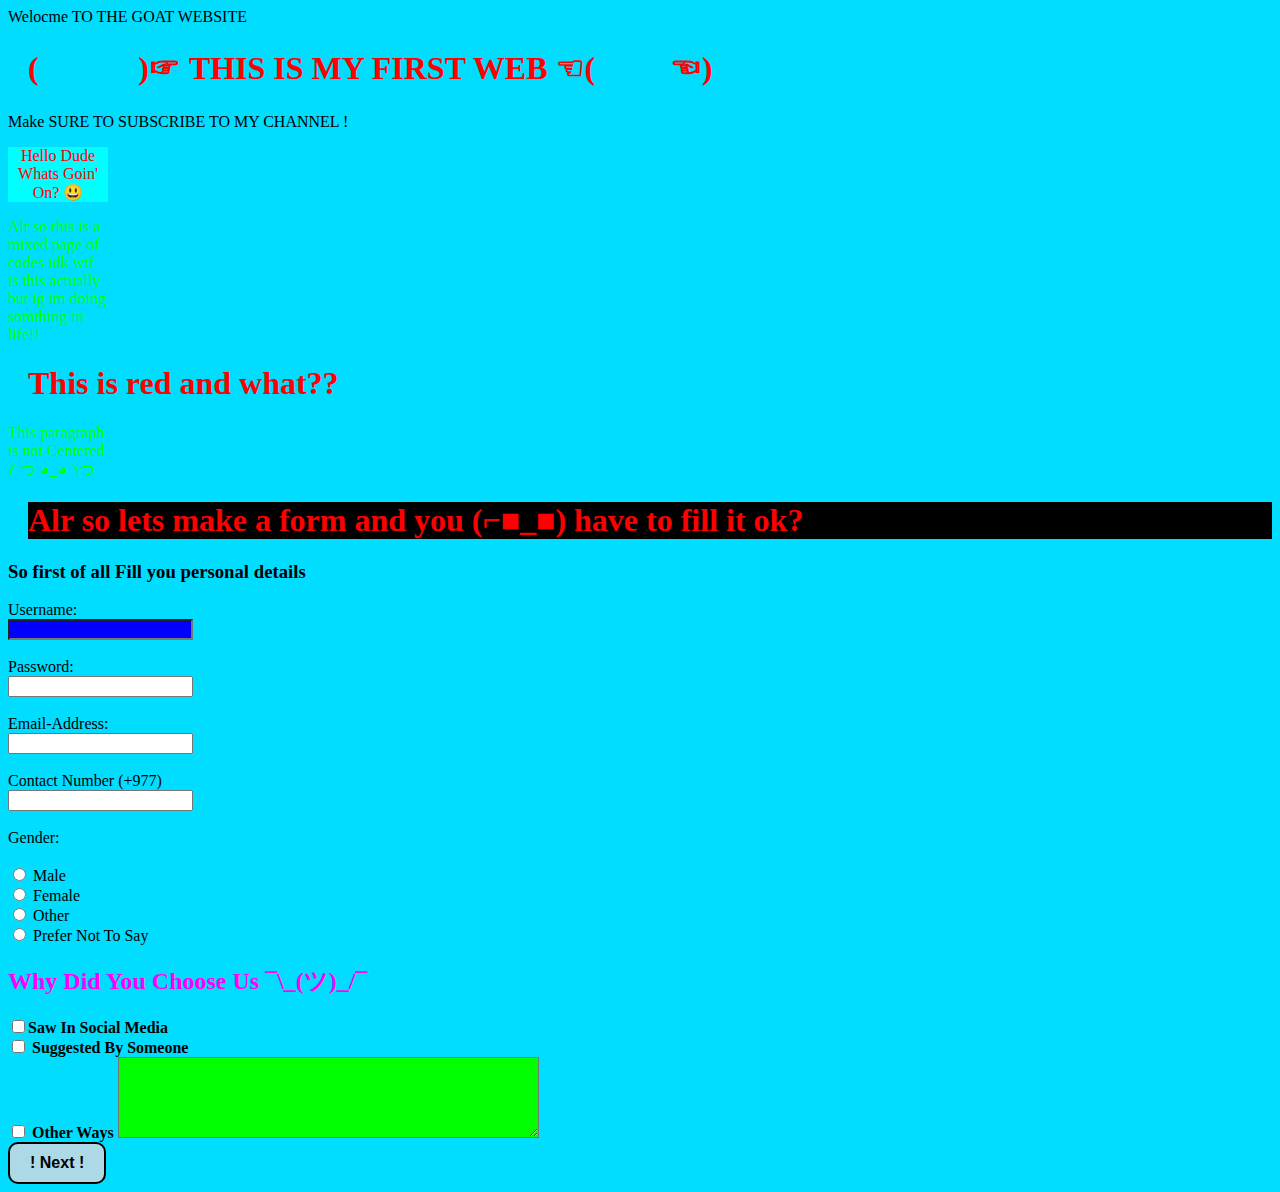
<file: index.html>
<!DOCTYPE html>
<html>
   <head>
    Welocme TO THE GOAT WEBSITE
    <link rel="stylesheet" type="text/css" href="CCS_1ST.css"/></head>
  
<body>
    <h1 > (☞ﾟヮﾟ)☞ THIS IS MY FIRST WEB ☜(ﾟヮﾟ☜) </h1>
       Make SURE TO SUBSCRIBE TO MY CHANNEL !  <b></b>
       
        <b></b>
        <style>
            #para {
                text-align: center;
                color: rgb(255, 0, 0);
                background-color: aqua;
            }
        </style>
        <style>
            p {
                width:100px;
                height: 80;
                color: lime;
                border: 1px;
                overflow: hidden;
            }
        </style>
<head>
    <body>
        <p id="para"> Hello Dude Whats Goin' On? 😃</p>
        <p> Alr so this is a mixed page of codes idk wtf is this actually but ig im doing somthing in life!!</p>
    </body>
</head>
<style>
    .center {
        text-align: center;
color: rgb(255, 0, 0);
font-family: 'Trebuchet MS', 'Lucida Sans Unicode', 'Lucida Grande', 'Lucida Sans', Arial, sans-serif;
   }
</style>
<body>
    <h1 class="cetner">This is red and what??  </h1>
    <p class="cetner"> This paragraph is not Centered ༼ つ ◕_◕ ༽つ</p> 
<h1 style="background-color: rgb(0, 0, 0);" > Alr so lets make a form and you (⌐■_■) have to fill it ok?
     </h1>
     <form>
        <h3 style="color:black;"> So first of all Fill you personal details</h3>
    Username: <br>
    <input type="text" style="background-color: blue;"> <br><br>
     Password: <br>
     <input type="text" style="color: rgb(60, 255, 0)v> <span class="toggle-password" onclick="togglePasswordVisibility()"> </div>
     <br><br>
     Email-Address:
     <br>
     <input type="text">
     <br><br>
     Contact Number (+977)
     <br>
     <input type="number">
<br><br>
Gender:<br><br>
<input type="radio" name="Gender" id="male"> Male
<br>
<input type="radio" name="Gender" id="female"> Female
  <br>
  <input type="radio" name="Gender" id="Other"> Other <br>
  <input type="radio" name="Gender" id="Prefer Not To Say"> Prefer Not To Say
 <h2 style="color: rgb(255, 0, 251);"> Why Did You Choose Us ¯\_(ツ)_/¯</h2>

<input type="checkbox" name="reason" id="Saw In Social Media"><b>Saw In Social Media</b>  <br>
<input type="checkbox" name="reason" id="Suggested By Someone"> <b>Suggested By Someone</b>  <br>
<input type="checkbox" name="reason" id="Other Ways"> <b>Other Ways</b>
<textarea rows="5" cols="50" name="Describe How You Found Us" style="background-color: lime;"> </textarea>
<br>
<a href="CSS2ST.html" class="box-link">! Next !</a> 
</form>

</body>
</html>
</file>
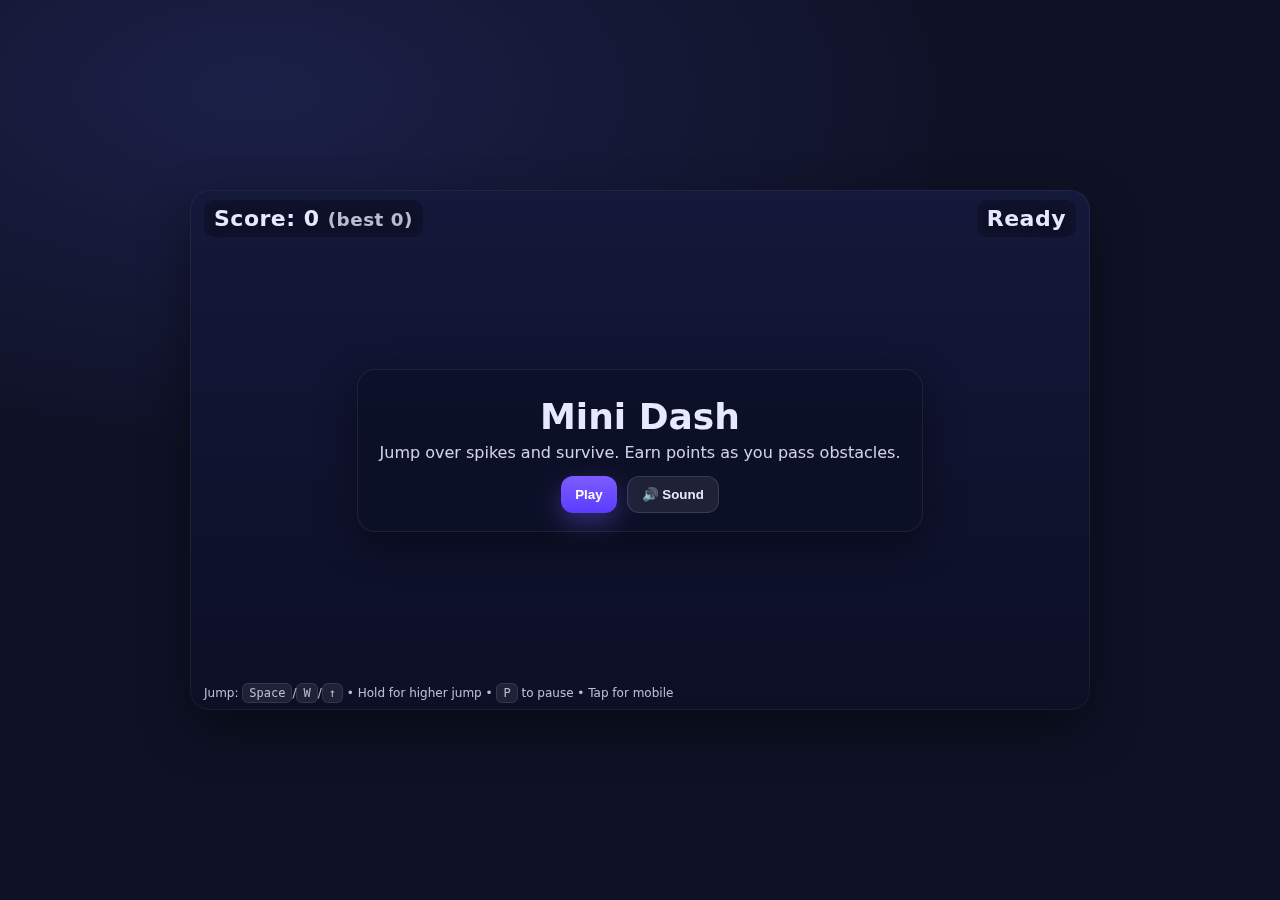
<file: index2.html>
<!DOCTYPE html>
<html lang="en">
<head>
  <meta charset="utf-8" />
  <meta name="viewport" content="width=device-width, initial-scale=1" />
  <title>Mini Dash — Standalone</title>
  <style>
    :root {
      --bg: #0f1226;
      --fg: #e6e8ff;
      --accent: #7c5cff;
      --accent-2: #24d3ee;
      --danger: #ff3b6b;
    }
    html, body { height: 100%; }
    body {
      margin: 0;
      background: radial-gradient(1200px 600px at 20% 10%, #1b2048 0%, var(--bg) 60%) fixed;
      color: var(--fg);
      font-family: system-ui, -apple-system, Segoe UI, Roboto, Ubuntu, Cantarell, 'Helvetica Neue', Arial, 'Noto Sans', 'Apple Color Emoji', 'Segoe UI Emoji', 'Segoe UI Symbol';
      overflow: hidden;
      user-select: none;
    }
    /* Frame */
    .wrap {
      position: fixed; inset: 0; display: grid; place-items: center;
      padding: 12px;
    }
    .game {
      width: min(900px, 96vw);
      height: min(520px, 65vh);
      aspect-ratio: 16/9;
      background: linear-gradient(180deg, #14183a 0%, #0c0f25 100%);
      border-radius: 20px;
      box-shadow: 0 20px 50px rgba(0,0,0,.45), inset 0 0 0 1px rgba(255,255,255,.06);
      position: relative;
      overflow: hidden;
    }
    canvas { width: 100%; height: 100%; display: block; }

    /* HUD */
    .hud { position: absolute; inset: 0; pointer-events: none; }
    .score {
      position: absolute; top: 10px; left: 14px;
      font-weight: 800; letter-spacing: .5px; font-size: clamp(16px, 2.2vw, 22px);
      text-shadow: 0 2px 8px rgba(0,0,0,.4);
      background: rgba(0,0,0,.25);
      padding: 6px 10px; border-radius: 10px; backdrop-filter: blur(2px);
    }
    .score small { opacity: .8; font-weight: 600; }
    .topright { right: 14px; left: auto; }

    /* Center overlays */
    .overlay { position: absolute; inset: 0; display: grid; place-items: center; text-align: center; }
    .card {
      pointer-events: auto;
      background: rgba(12, 15, 37, .78);
      border: 1px solid rgba(255,255,255,.08);
      border-radius: 18px; padding: 18px 22px;
      box-shadow: 0 12px 40px rgba(0,0,0,.45);
      max-width: 86%;
      animation: pop .2s ease-out;
    }
    @keyframes pop { from { transform: scale(.96); opacity: .6 } }
    h1 { margin: 8px 0 6px; font-size: clamp(22px, 4vw, 36px); }
    p { margin: 6px 0 0; opacity: .9 }
    .btns { display:flex; flex-wrap:wrap; gap:10px; justify-content:center; margin-top:14px }
    button {
      pointer-events: auto;
      appearance: none; border: 0; cursor: pointer;
      padding: 10px 14px; border-radius: 12px; font-weight: 700;
      background: linear-gradient(180deg, var(--accent), #5b3bff);
      color: white; box-shadow: 0 10px 25px rgba(124,92,255,.35);
      transition: transform .06s ease;
    }
    button:active { transform: translateY(1px) }
    .ghost { background: rgba(255,255,255,.08); color: var(--fg); box-shadow: none; border: 1px solid rgba(255,255,255,.12) }
    .danger { background: linear-gradient(180deg, var(--danger), #e21e51); box-shadow: 0 10px 25px rgba(255,59,107,.35) }

    /* Tiny footer help */
    .help { position: absolute; bottom: 10px; left: 14px; opacity: .8; font-size: 12px }
    .help kbd { background: rgba(255,255,255,.1); border:1px solid rgba(255,255,255,.12); padding: 2px 6px; border-radius:6px }
  </style>
</head>
<body>
  <div class="wrap">
    <div class="game" id="game">
      <canvas id="c" width="960" height="540" aria-label="Mini Dash Canvas"></canvas>
      <div class="hud">
        <div class="score" id="score">Score: 0 <small>(best <span id="best">0</span>)</small></div>
        <div class="score topright" id="status">Ready</div>
        <div class="help">Jump: <kbd>Space</kbd>/<kbd>W</kbd>/<kbd>↑</kbd> • Hold for higher jump • <kbd>P</kbd> to pause • Tap for mobile</div>
      </div>

      <!-- Start Overlay -->
      <div class="overlay" id="startOverlay">
        <div class="card">
          <h1>Mini Dash</h1>
          <p>Jump over spikes and survive. Earn points as you pass obstacles.</p>
          <div class="btns">
            <button id="playBtn">Play</button>
            <button class="ghost" id="muteBtn">🔊 Sound</button>
          </div>
        </div>
      </div>

      <!-- Game Over Overlay -->
      <div class="overlay" id="overOverlay" style="display:none">
        <div class="card">
          <h1>Game Over</h1>
          <p id="finalScore">You scored 0.</p>
          <div class="btns">
            <button id="retryBtn">Restart</button>
            <button class="ghost" id="shareBtn">Share</button>
            <button class="danger" id="resetBestBtn">Reset Best</button>
          </div>
        </div>
      </div>

    </div>
  </div>

  <script>
  // ===== Utility =====
  const lerp = (a,b,t)=>a+(b-a)*t;
  const clamp = (v, lo, hi)=>Math.max(lo, Math.min(hi, v));

  // ===== Audio (simple) =====
  const ctx = new (window.AudioContext || window.webkitAudioContext || function(){return {}})();
  let muted = false;
  function beep(freq=440, time=0.05, type='sine', gain=0.03){
    if(!ctx.createOscillator || muted) return;
    const o = ctx.createOscillator();
    const g = ctx.createGain();
    o.type = type; o.frequency.value = freq;
    g.gain.value = gain; o.connect(g); g.connect(ctx.destination);
    o.start(); o.stop(ctx.currentTime + time);
  }

  // ===== Game State =====
  const canvas = document.getElementById('c');
  const dpr = Math.min(devicePixelRatio || 1, 2);
  const ctx2d = canvas.getContext('2d');
  const scoreEl = document.getElementById('score');
  const bestEl = document.getElementById('best');
  const statusEl = document.getElementById('status');
  const startOverlay = document.getElementById('startOverlay');
  const overOverlay = document.getElementById('overOverlay');
  const finalScoreEl = document.getElementById('finalScore');
  const playBtn = document.getElementById('playBtn');
  const retryBtn = document.getElementById('retryBtn');
  const shareBtn = document.getElementById('shareBtn');
  const resetBestBtn = document.getElementById('resetBestBtn');
  const muteBtn = document.getElementById('muteBtn');

  let running = false, paused = false, gameOver = false;
  let last = 0, acc = 0;
  let score = 0, best = +localStorage.getItem('miniDashBest') || 0;
  bestEl.textContent = best;

  // World units relative to canvas height
  let W = canvas.width, H = canvas.height;
  function fit(){
    const node = document.getElementById('game');
    const rect = node.getBoundingClientRect();
    const w = Math.round(rect.width * dpr);
    const h = Math.round(rect.height * dpr);
    if (w === W && h === H) return;
    W = canvas.width = w; H = canvas.height = h;
  }
  addEventListener('resize', fit); fit();

  // Ground & parallax
  let time = 0;
  const groundY = () => H * 0.8;

  // Player (a cube)
  const player = {
    x: () => W * 0.18,
    y: 0,
    vy: 0,
    size: () => Math.max(16, H*0.05),
    onGround: false,
    rot: 0,
  };

  // Obstacles (spikes)
  const spikes = [];
  function spawnSpike(){
    const size = Math.max(16, H*0.05);
    const width = size; // triangle base
    const gap = lerp(size*3, size*1.6, Math.random());
    // Choose either single or double spike sometimes
    const count = Math.random() < 0.25 ? 2 : 1;
    for(let i=0;i<count;i++){
      spikes.push({
        x: W + i*(width + size*0.5),
        y: groundY(),
        w: width,
        h: size*1.1,
        passed: false,
      });
    }
  }

  let speed = 5; // scaled by dpr & dt
  let spawnTimer = 0;

  function reset(){
    score = 0; speed = 4.8; spawnTimer = 0; time = 0;
    player.y = groundY() - player.size();
    player.vy = 0; player.rot = 0; player.onGround = true;
    spikes.length = 0; gameOver = false; paused = false; running = true;
    statusEl.textContent = 'Running';
    startOverlay.style.display = 'none';
    overOverlay.style.display = 'none';
  }

  function end(){
    gameOver = true; running = false;
    statusEl.textContent = 'Stopped';
    finalScoreEl.textContent = `You scored ${Math.floor(score)}.`;
    if (score > best) { best = Math.floor(score); localStorage.setItem('miniDashBest', best); bestEl.textContent = best; }
    overOverlay.style.display = 'grid';
  }

  function jump(power=1){
    if (!running || paused) return;
    const s = player.size();
    if (player.onGround) {
      player.vy = -s * (0.42 + 0.12*power);
      player.onGround = false; beep(740, .06, 'square', .03);
    }
  }

  function togglePause(){
    if (!running || gameOver) return;
    paused = !paused;
    statusEl.textContent = paused ? 'Paused' : 'Running';
    if (!paused) { last = performance.now(); req(); }
  }

  // Input
  let jumpHold = false; let holdTime = 0;
  addEventListener('keydown', (e)=>{
    if(['Space','KeyW','ArrowUp'].includes(e.code)){ e.preventDefault(); jumpHold = true; }
    if(e.code==='KeyP') togglePause();
  });
  addEventListener('keyup', (e)=>{
    if(['Space','KeyW','ArrowUp'].includes(e.code)){ e.preventDefault(); jumpHold = false; holdTime = 0; }
  });
  canvas.addEventListener('pointerdown', ()=>{ jumpHold = true; });
  addEventListener('pointerup', ()=>{ jumpHold = false; holdTime = 0; });

  playBtn.onclick = ()=>{ if(ctx.resume) ctx.resume(); reset(); };
  retryBtn.onclick = ()=>{ if(ctx.resume) ctx.resume(); reset(); };
  shareBtn.onclick = ()=>{
    const txt = `I scored ${Math.floor(score)} in Mini Dash!`;
    if (navigator.share) navigator.share({ title: 'Mini Dash', text: txt, url: location.href}).catch(()=>{});
    else navigator.clipboard.writeText(txt).then(()=>{ alert('Copied to clipboard!'); });
  };
  resetBestBtn.onclick = ()=>{ localStorage.removeItem('miniDashBest'); best=0; bestEl.textContent='0'; };
  muteBtn.onclick = ()=>{ muted = !muted; muteBtn.textContent = muted? '🔇 Muted' : '🔊 Sound'; };

  // ===== Loop =====
  const STEP = 1000/60;
  function req(){ requestAnimationFrame(loop); }
  function loop(t){
    if (!running) return;
    fit();
    if (paused) { req(); return; }
    if (!last) last = t; const dt = t - last; last = t; acc += dt; time += dt/1000;
    while(acc >= STEP){ update(STEP/1000); acc -= STEP; }
    render();
    req();
  }

  function update(dt){
    // Hold-to-jump slightly stronger
    if (jumpHold && !player.onGround){ holdTime += dt; if (holdTime < 0.18) player.vy -= player.size()*0.018; }

    // Gravity & motion
    const g = player.size() * 3.3;
    player.vy += g * dt;
    player.y += player.vy;

    // Ground collision
    const gy = groundY() - player.size();
    if (player.y >= gy){ player.y = gy; player.vy = 0; if(!player.onGround){ player.onGround = true; beep(200,.03,'sine',.02);} }

    // Speed ramp
    speed = lerp(speed, 7.2, 0.0015);

    // Spawn spikes
    spawnTimer -= dt;
    if (spawnTimer <= 0){
      spawnSpike();
      spawnTimer = lerp(1.1, 0.6, Math.min(1, time/60)) + Math.random()*0.25;
    }

    // Move spikes & scoring
    for(let i=spikes.length-1;i>=0;i--){
      const s = spikes[i]; s.x -= speed * (H/540) * 180 * dt;
      if (!s.passed && s.x + s.w < player.x()){ s.passed = true; score += 1; beep(980,.04,'triangle',.02); }
      if (s.x + s.w < -20) spikes.splice(i,1);
    }

    // Collisions (AABB against triangle approx with bounding box + slanted edge test)
    const px = player.x(), py = player.y, ps = player.size();
    for (const s of spikes){
      // Quick AABB reject using bounding box of triangle
      const triLeft = s.x, triRight = s.x + s.w, triTop = s.y - s.h, triBottom = s.y;
      if (px+ps < triLeft || px > triRight || py+ps < triTop || py > triBottom) continue;
      // Triangle edge (right-angled isosceles-ish). We'll model a centered isosceles with tip at (s.x + s.w*0.5, s.y - s.h)
      // For simplicity, detect if player's bottom center is below triangle hypotenuse
      const bx = px + ps*0.5; const by = py + ps; // bottom center
      // Hypotenuse from (triLeft, triBottom) to (triRight, triBottom)
      // Approx: line from (s.x, s.y) to (s.x + s.w*0.5, s.y - s.h) then to (s.x + s.w, s.y)
      // We'll use the nearer half depending on bx
      if (bx < s.x + s.w*0.5){
        const x1=s.x, y1=s.y, x2=s.x + s.w*0.5, y2=s.y - s.h;
        const m=(y2-y1)/(x2-x1); const yOnLine = m*(bx-x1)+y1; if (by >= yOnLine-2) { hit(); break; }
      } else {
        const x1=s.x + s.w*0.5, y1=s.y - s.h, x2=s.x + s.w, y2=s.y;
        const m=(y2-y1)/(x2-x1); const yOnLine = m*(bx-x1)+y1; if (by >= yOnLine-2) { hit(); break; }
      }
    }

    // Score label
    scoreEl.innerHTML = `Score: ${Math.floor(score)} <small>(best <span id="best">${best}</span>)</small>`;
  }

  function hit(){
    if (gameOver) return;
    beep(120,.12,'sawtooth',.04); beep(80,.2,'square',.03);
    end();
  }

  // ===== Render =====
  function render(){
    const ctx = ctx2d; ctx.clearRect(0,0,W,H);

    // Parallax stars
    for(let i=0;i<3;i++) drawStars(i);

    // Ground
    const gy = groundY();
    ctx.fillStyle = '#0a0d20'; ctx.fillRect(0, gy, W, H-gy);
    // Ground grid
    ctx.globalAlpha = .12; ctx.strokeStyle = '#9aa2ff'; ctx.lineWidth = 1*dpr; ctx.beginPath();
    const grid = Math.max(16, H*0.05);
    for(let x=((time*40)%grid); x<W; x+=grid){ ctx.moveTo(x, gy); ctx.lineTo(x+30, H); }
    ctx.stroke(); ctx.globalAlpha = 1;

    // Player cube
    const s = player.size(); const px = player.x(); const py = player.y;
    player.rot = lerp(player.rot, player.onGround ? 0 : player.rot + 0.2, 0.2);
    ctx.save(); ctx.translate(px + s/2, py + s/2); ctx.rotate(player.onGround?0:time*6);
    const grd = ctx.createLinearGradient(-s/2,-s/2, s/2, s/2);
    grd.addColorStop(0, '#24d3ee'); grd.addColorStop(1, '#7c5cff');
    ctx.fillStyle = grd; ctx.strokeStyle = 'rgba(255,255,255,.25)'; ctx.lineWidth = 2*dpr;
    roundRect(ctx, -s/2,-s/2, s, s, 6*dpr, true, true);
    ctx.restore();

    // Spikes
    for(const sp of spikes){ drawSpike(sp); }

    // Status
    statusEl.textContent = gameOver ? 'Game Over' : (paused ? 'Paused' : 'Running');
  }

  function drawStars(layer){
    const ctx = ctx2d; const n = 40 + layer*30; const speedMul = [0.2, 0.4, 0.7][layer];
    ctx.globalAlpha = [.5,.35,.2][layer];
    for(let i=0;i<n;i++){
      const t = (time*speedMul + i*0.013) % 1;
      const x = W*(1-t);
      const y = (i*9973 % 1) * H * 0.7;
      const size = (layer+1) * dpr;
      ctx.fillStyle = i%5? '#b9c0ff' : '#7c5cff';
      ctx.fillRect(x, y*0.8 + 30, size, size);
    }
    ctx.globalAlpha = 1;
  }

  function drawSpike(s){
    const ctx = ctx2d;
    const baseY = s.y; const tipX = s.x + s.w*0.5; const tipY = s.y - s.h;
    ctx.beginPath(); ctx.moveTo(s.x, baseY); ctx.lineTo(tipX, tipY); ctx.lineTo(s.x + s.w, baseY); ctx.closePath();
    const g = ctx.createLinearGradient(s.x, tipY, s.x, baseY);
    g.addColorStop(0, '#ff7aa8'); g.addColorStop(1, '#ff477e');
    ctx.fillStyle = g; ctx.fill();
    ctx.lineWidth = 2*dpr; ctx.strokeStyle = 'rgba(0,0,0,.25)'; ctx.stroke();
  }

  function roundRect(ctx, x, y, w, h, r, fill, stroke){
    if (r > w/2) r = w/2; if (r > h/2) r = h/2;
    ctx.beginPath();
    ctx.moveTo(x+r, y);
    ctx.arcTo(x+w, y, x+w, y+h, r);
    ctx.arcTo(x+w, y+h, x, y+h, r);
    ctx.arcTo(x, y+h, x, y, r);
    ctx.arcTo(x, y, x+w, y, r);
    ctx.closePath();
    if (fill) ctx.fill(); if (stroke) ctx.stroke();
  }

  // Auto-show start screen
  startOverlay.style.display = 'grid';
  statusEl.textContent = 'Ready';
  </script>
</body>
</html>
</file>
<file: CCS_1ST.css>
body{
    background-color: rgb(0, 221, 255);
background-image: url(https://images.pexels.com/photos/1111367/pexels-photo-1111367.jpeg);
background-repeat: no-repeat ;
background-size: cover;
}

h1{
color:rgb(255, 0, 0);
margin-left:20px
}

.box-link {
    display: inline-block;
    padding: 10px 20px;
    border: 2px solid black;
    border-radius: 10px;
    background-color: lightblue;
    color: black;
    text-decoration: none;
    font-weight: bold;
    font-family: Arial, sans-serif;
    transition: 0.3s;
}

.box-link:hover {
    background-color: dodgerblue;
    color: white;
    border-color: navy;
}
</file>
